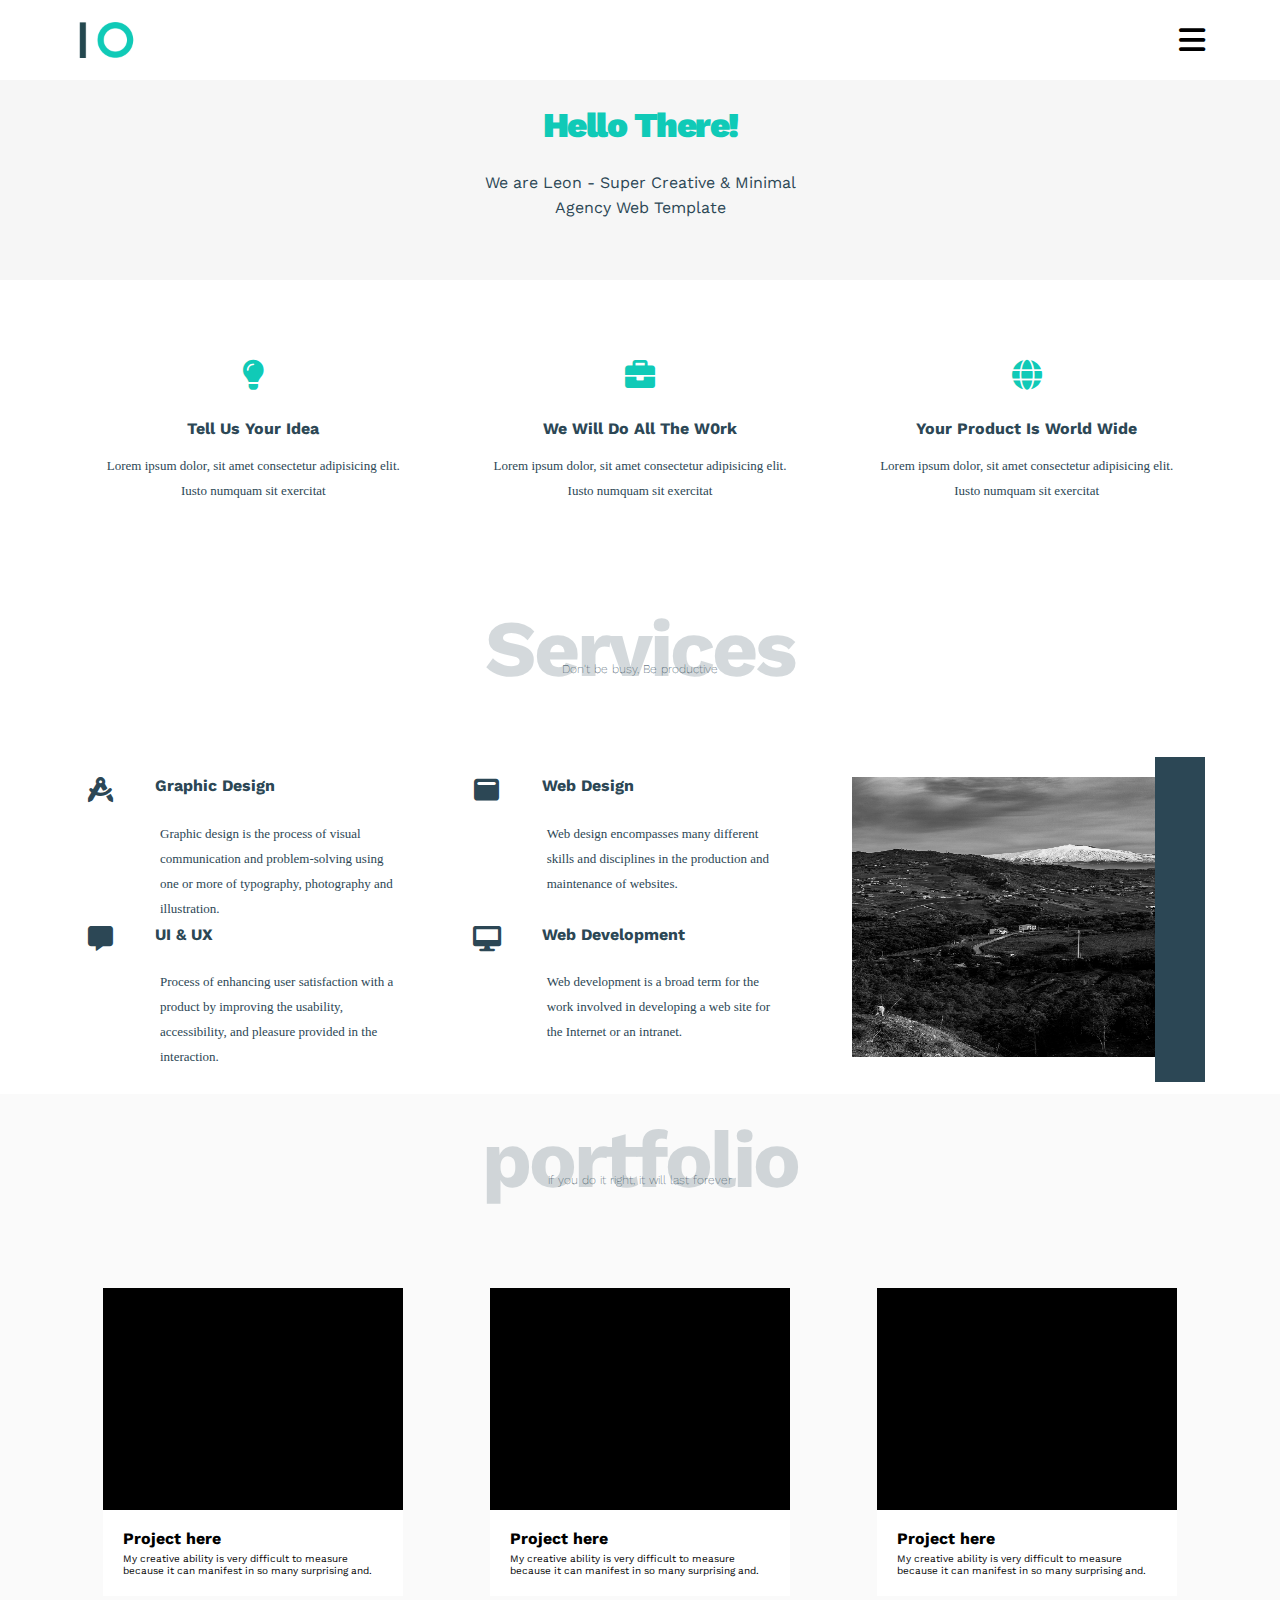
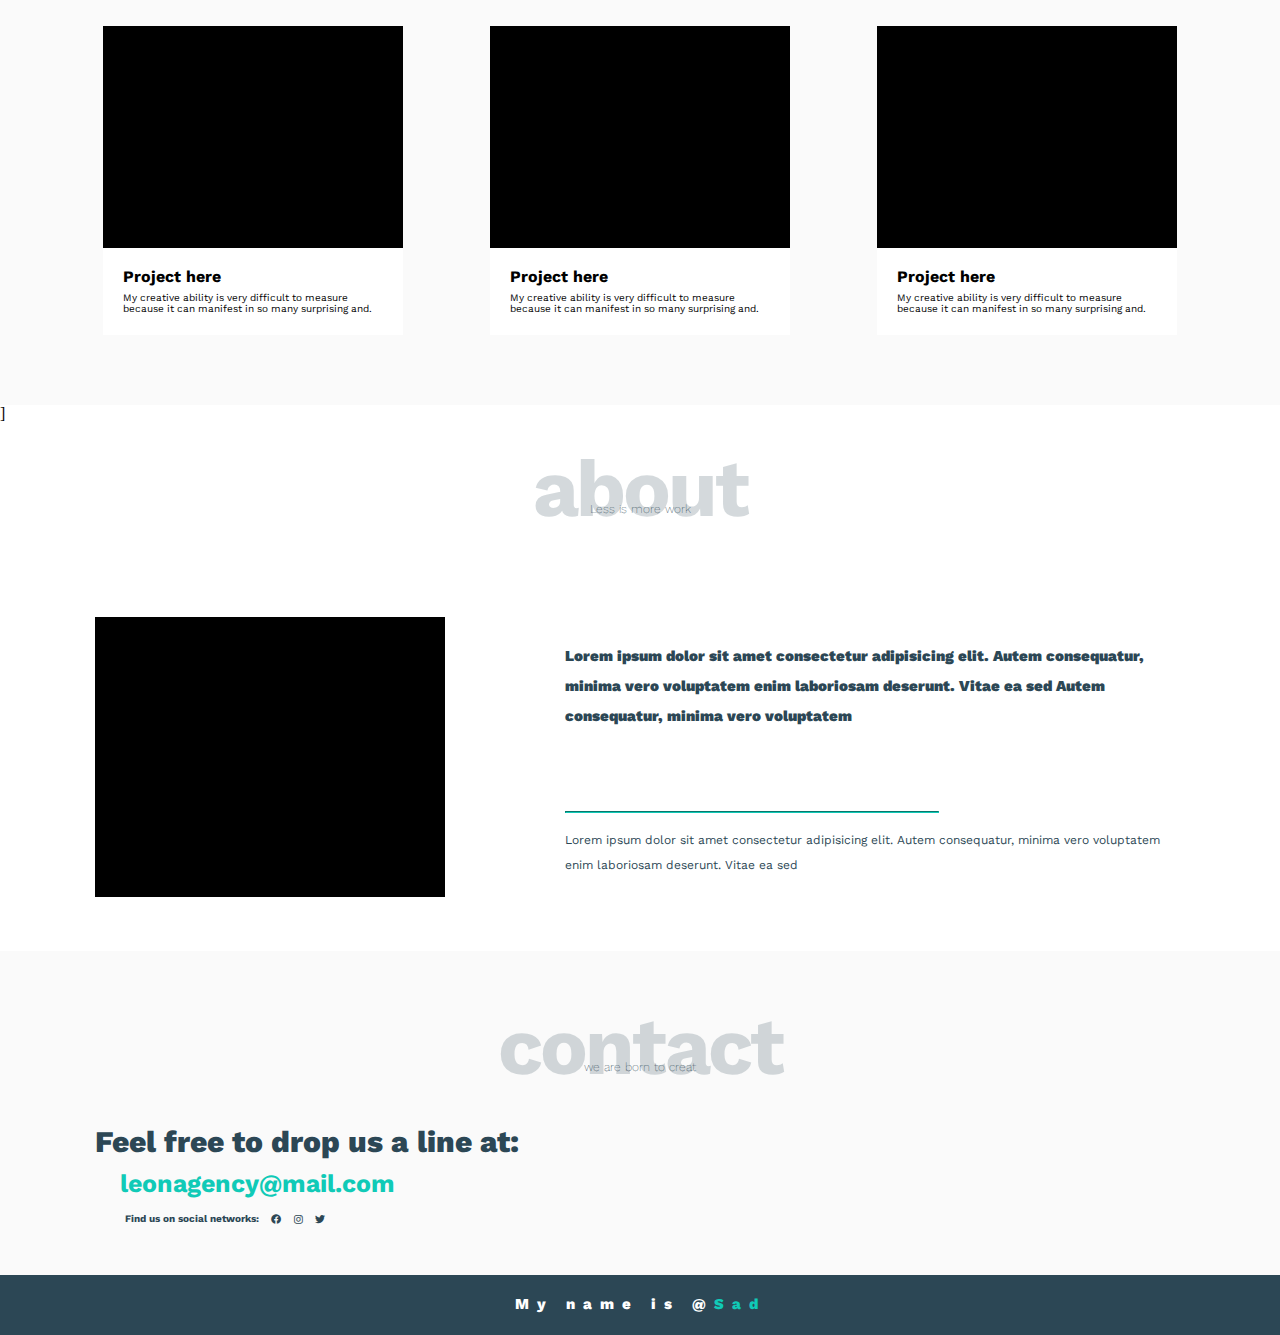
<file: index.html>
<!DOCTYPE html>
<html lang="en">

<head>
    <meta charset="UTF-8">
    <meta http-equiv="X-UA-Compatible" content="IE=edge">
    <meta name="viewport" content="width=device-width, initial-scale=1.0">
    <title>Leon Template</title>
    <!-- Main Css link -->
    <link rel="stylesheet" href="css/main.css">
    <!-- normalize file -->
    <link rel="stylesheet" href="css/normalize.css">
    <!-- font icons -->
    <link rel="stylesheet" href="css/all.min.css">
    <!-- Google fonts  -->
    <link href="https://fonts.googleapis.com/css2?family=Cairo
    :wght@700&family=Work+Sans:wght@200;300;400;500
    ;600;700;900&display=swap" rel="stylesheet">
    <link rel="preconnect" href="https://fonts.googleapis.com">
    <link rel="preconnect" href="https://fonts.gstatic.com" crossorigin>
    <link href="https://fonts.googleapis.com/css2?family=Work+Sans:wght@400;600;800;900&display=swap" rel="stylesheet">
</head>

<body>
    <header>
        <div class="container">
            <img src="img/logo.png" alt="logo">
            <i class="fa-solid fa-bars"></i>
        </div>
    </header>
    <section class="head">
        <div class="container">
            <h2>Hello There!</h2>
            <p>We are Leon - Super Creative & Minimal
                <br>Agency Web Template
            </p>
        </div>
    </section>
    <section class="info">
        <div class="container">
            <div class="info-card">
                <i class="fa-solid fa-lightbulb"></i>
                <h3>Tell Us Your Idea</h3>
                <p>Lorem ipsum dolor, sit amet consectetur adipisicing elit.
                    Iusto numquam sit exercitat</p>
            </div>
            <div class="info-card">
                <i class="fa-solid fa-briefcase"></i>
                <h3>We Will Do All The W0rk</h3>
                <p>Lorem ipsum dolor, sit amet consectetur adipisicing elit.
                    Iusto numquam sit exercitat</p>
            </div>
            <div class="info-card">
                <i class="fa-solid fa-globe"></i>
                <h3>Your Product Is World Wide</h3>
                <p>Lorem ipsum dolor, sit amet consectetur adipisicing elit.
                    Iusto numquam sit exercitat</p>
            </div>
        </div>
    </section>
    <section class="services">
        <div class="container">
            <div class="special-heading">
                <h3>Services</h3>
                <p>Don't be busy, Be productive</p>
            </div>
            <div class="services-content">
                <div class="col">
                    <div class="serv">
                        <i class="fa-solid fa-compass-drafting"></i>
                        <div class="text">
                        <h4>Graphic Design</h4>
                        <p>Graphic design is the process of visual
                            communication and problem-solving
                            using one or more of typography,
                            photography and illustration.</p>
                        </div>
                    </div>
                    <div class="serv">
                        <i class="fa-solid fa-message"></i>
                        <div class="text">
                        <h4>UI & UX</h4>
                        <p>Process of enhancing user satisfaction
                            with a product by improving the
                            usability, accessibility, and pleasure
                            provided in the interaction.</p>
                        </div>
                    </div>
                </div>
                <div class="col">
                    <div class="serv">
                        <i class="fa-solid fa-window-maximize"></i>
                        <div class="text">
                        <h4>Web Design</h4>
                        <p>Web design encompasses many different 
                            skills and disciplines in the production 
                            and maintenance of websites.</p>
                        </div>
                    </div>
                    <div class="serv">
                        <i class="fa-solid fa-desktop"></i>
                        <div class="text">
                        <h4>Web Development</h4>
                        <p>Web development is a broad term for 
                            the work involved in developing a web site 
                            for the Internet or an intranet.</p>
                        </div>
                    </div>
                </div>
                <div class="col">
                    <div class="image">
                        <img height="280px" width="350px"  src="img/black-g976bfc27b_1920.jpg" alt="mountain">
                    </div>
                </div>
            </div>
        </div>
    </section>
    <!-- start portfolio -->
    <section class="port">
        <div class="container">
            <div class="special-heading">
                <h3>portfolio</h3>
                <p>if you do it right, it will last forever</p>
            </div>
            <div class="projects">
                <div class="pro">
                    <img  src="img/Image.png" alt="">
                    <div class="text">
                        <h4>Project here</h4>
                        <p>My creative ability is very difficult to measure because it can 
                            manifest in so many surprising and.</p>
                    </div>
                </div>
                <div class="pro">
                    <img  src="img/Image.png" alt="">
                    <div class="text">
                        <h4>Project here</h4>
                        <p>My creative ability is very difficult to measure because it can 
                            manifest in so many surprising and.</p>
                    </div>
                </div>
                <div class="pro">
                    <img  src="img/Image.png" alt="">
                    <div class="text">
                        <h4>Project here</h4>
                        <p>My creative ability is very difficult to measure because it can 
                            manifest in so many surprising and.</p>
                    </div>
                </div>
                <div class="pro">
                    <img  src="img/Image.png" alt="">
                    <div class="text">
                        <h4>Project here</h4>
                        <p>My creative ability is very difficult to measure because it can 
                            manifest in so many surprising and.</p>
                    </div>
                </div>
                <div class="pro">
                    <img  src="img/Image.png" alt="">
                    <div class="text">
                        <h4>Project here</h4>
                        <p>My creative ability is very difficult to measure because it can 
                            manifest in so many surprising and.</p>
                    </div>
                    
                </div>
                <div class="pro">
                    <img  src="img/Image.png" alt="">
                    <div class="text">
                        <h4>Project here</h4>
                        <p>My creative ability is very difficult to measure because it can 
                            manifest in so many surprising and.</p>
                    </div>
                    
                </div>
            </div>
        </div>
    </section>
    <!-- End portfolio -->
    <!-- Stat About -->
        <div class="about">]
            <div class="container">
                <div class="special-heading">
                    <h3>about</h3>
                    <p>Less is more work</p>
                </div>
                <div class="about-content">
                    <div class="shape">
                        <img height="280px" width="350px" src="img/Image.png" alt="">
                    </div>
                    <div class="text">
                        <p>Lorem ipsum dolor sit amet consectetur adipisicing elit.
                            Autem consequatur, minima vero voluptatem 
                            enim laboriosam deserunt. Vitae ea sed Autem consequatur, minima vero voluptatem</p>
                            <hr>
                            <p>Lorem ipsum dolor sit amet consectetur adipisicing elit.
                                Autem consequatur, minima vero voluptatem 
                                enim laboriosam deserunt. Vitae ea sed</p>
                    </div>
                </div>
            </div>
        </div>
        <!-- End about -->
        <!-- Start contact -->
        <div class="contact">
            <div class="container">
                <div class="special-heading">
                    <h3>contact</h3>
                    <p>we are born to creat</p>
                </div>
                <div class="contact-info">
                    <h3>Feel free to drop us a line at:</h3>
                    <a href="mailto:elbedawey11@gmail.com"> leonagency@mail.com</a>
                    <div class="icons">
                        <p>Find us on social networks:</p>
                        <i class="fa-brands fa-facebook"></i>
                        <i class="fa-brands fa-instagram"></i>
                        <i class="fa-brands fa-twitter"></i>
                    </div>
                </div>
            </div>
        </div>
        <footer>
                <p>My name is @<span>Sad</span></p>
        </footer>
    </body>
</html>
</file>
<file: css/main.css>
/* Main rules  */
*{
    margin: 0px;
    padding: 0px;
    box-sizing: border-box;
}
/* Main colors padding ..etc */
:root{
    --maincolor:#10cab7;
    --seccolor:#2c4755;
    --mainfont:'Work Sans', sans-serif;
    --secfont: 'Cairo' ,
}
/* componet  */
.special-heading{
    margin-bottom: 100px;
}
.special-heading h3{
    text-align: center;
    color: var(--seccolor);
    font-family: var(--mainfont);
    font-size: 80px;
    letter-spacing: -3px;
    opacity: 0.2;
    margin: 0px;
    padding: 0px;
    
}
.special-heading p{
    margin-top: -32px;
    padding: 0px;
    color: var(--seccolor);
    font-weight: 200;
    font-family:var(--mainfont) ;
    font-size: 12px;
    text-align: center;

}
/* main container */
.container{
    padding: 20px 20px;
    margin-right: auto;
    margin-left: auto;
    
    
}
/* editing media  */

/* small */
@media (min-width:768px) {
    .container{
        width: 750px;
    }
}
/* medium */
@media (min-width:992px){

    .container{
        width: 970px;
    }
}
/* large */
@media (min-width:1200px){

    .container{
        width: 1170px;
    }
}

/* start_header */
header{
width: 100%;
height: 80px;
}
header .container{
    display: flex;
    justify-content: space-between;
    align-items: center;
    position: relative;
}
header img{
    height: 40px;
}
header i{
    font-size:30px ;
    transition: 0.5s;
    -webkit-transition: 0.5s;
    -moz-transition: 0.5s;
    -ms-transition: 0.5s;
    -o-transition: 0.5s;
}
header i:hover{
    color: var(--maincolor);
}
/* End heading */
/* Start head */
.head{
    width: 100%;
    height: 200px;
    margin-bottom: 30px;
    background-color: #f6f6f6;
    display: flex;
    justify-content: center;
    text-align: center;
}
.head h2{
    margin-top: 5px;
    margin-bottom: 25px;
    font-size: 35px;
    color: var(--maincolor);
    letter-spacing: -1.5px;
    font-family: var(--mainfont);
    font-weight: 900;
}
.head p{
    color: var(--seccolor);
    font-family: var(--mainfont);
    line-height:25px ;

}
/* End head */
/* Start info */
.info{
    margin-bottom: 30px;
}
.info .container{
    display: grid;
    grid-template-columns: repeat(auto-fill, minmax(300px, 1fr));
    grid-gap: 30px;
}
.info-card{
    text-align: center;
    padding: 30px;
    transition: 0.5s;
    -webkit-transition: 0.5s;
    -moz-transition: 0.5s;
    -ms-transition: 0.5s;
    -o-transition: 0.5s;
}
.info-card i{
    color: var(--maincolor);
    font-size: 30px;
    margin-bottom:30px;
}
.info-card h3{
    color: var(--seccolor);
    font-family: var(--mainfont);
    font-size: 16px;
    margin-bottom: 15px;
}
.info-card p{
    color:var(--seccolor);
    font-size: 13px;
    line-height:25px ;
    
}
.info-card:hover{
    box-shadow: 0px 0px 4px 0px #00000050;
}
/* start serv */
.services .services-content{
    display: grid;
    grid-template-columns: repeat(auto-fill, minmax(300px, 1fr));
    grid-gap: 30px;

}
.services .serv{
    display: flex;
    margin-bottom: 30px;
}
@media (max-width:768px) {
    .services .serv{
        text-align: center;
        display: flex;
        flex-direction: column;
    }
}
.services .serv i {
    color: var(--seccolor);
    flex-basis: 50px;
    font-size: 25px;
    text-align: center;
    
}
.services .serv .text{
    flex: 1;
    padding-left: 30px;
    padding-right: 30px;
}
.services .serv .text h4{
    color: var(--seccolor);
    font-family: var(--mainfont);
    margin-bottom: 20px;
    font-weight: bold;
}
.services .serv .text p{
    font-family: var(--secfont);
    font-size: 13px;
    line-height: 25px;
    color: var(--seccolor);
    height: 80px;
    padding: 5px;
}
.services .col .image{
    text-align: center;
    position: relative;

}
.services .col .image::before{
    content: "";
position: absolute;
right: 0;
top: -20px;
height: calc(100% + 40px);
width: 50px;
background-color: var(--seccolor);
z-index: 10;
}
@media (max-width:1200px) {
    .services .col .image{
        display: none;
    }
    
}
/* End serv  */
/* Start portfolio */
.port{
    background-color: #fafafa;
}
.port .projects{
    display: grid;
    grid-template-columns: repeat(auto-fill, minmax(300px, 1fr));
    grid-gap: 30px;
    justify-items: center;
    margin-bottom: 50px;

}
.port .pro{

    width: 300px;
    display: flex;
    flex-direction: column;

    
    
}
.port .pro .text{
    background-color: white;
    padding: 20px;
    font-family: var(--mainfont);
}
.port .pro .text p{
    font-size: 10px;
    margin-top: 5px;
}
/* End portfoilio  */
/* start about */
.about{
    margin-bottom: 30px;
}
.about .about-content{
    padding-left: 20px;
    padding-right: 20px;
    display: flex;
    justify-content: center;
    align-items: center;
    align-content: center;

}
.about-content .text{
    padding-left: 120px;
    color: var(--seccolor);
    display: flex;
    flex-direction: column;
    justify-content: flex-start;
    font-family: var(--mainfont);
}
.about-content p:first-of-type{
font-weight: 900;
font-size: 15px;
line-height: 30px;
margin-bottom: 80px;
}
.about-content p:last-of-type{
    margin-top: 15px;
    font-size: 12px;
    line-height: 25px;
    }
    .about-content hr{
        width: 60%;
        display: inline-block;
        border-color: var(--maincolor);
    }
.about-content .shape{
    width: 45%;
}
@media (max-width:1200px) {
    .about-content .shape{
        display: none;
    }
    .about-content {
        display: flex;
        justify-content: center;
        align-items: center;
        padding: 0px;
        margin-top: -40px;

    }
    .about-content .text{
        padding: 0px;
        margin: 0px;
    }   
    .about-content p:first-of-type{
        font-weight: 900;
        font-size: 15px;
        line-height: 30px;
        margin-bottom: 30px;
        }
        .about-content p:last-of-type{
            margin-top: 15px;
            font-size: 12px;
            line-height: 25px;
            }
}
/* end about */
/* start contact */
.contact{
    background-color: #fafafa;
    padding-bottom: 30px;
}
.contact .special-heading{
    margin-top: 30px;
    margin-bottom: 50px;
}
.contact .contact-info{
    display: flex;
    justify-content: flex-start;
    align-items: flex-start;
    flex-direction: column;
}
.contact .contact-info h3{
    color: var(--seccolor);
    font-family: var(--mainfont);
    font-weight:800;
    font-size: 30px;
    margin-left: 20px;
    margin-bottom: 10px;
}
.contact .contact-info a{
    text-decoration: none;
    color: var(--maincolor);
    font-family: var(--mainfont);
    font-weight: bold;
    font-size: 25px;
    margin-left: 45px;
    margin-bottom: 15px;
}
.contact .contact-info .icons{
    display: flex;
    width: 200px;
    justify-content: space-between;
    align-items: center;
    margin-left: 50px;
    color: var(--seccolor);
    font-size: 10px;
}
.contact .contact-info .icons p{
    font-family: var(--mainfont);
    font-weight: bold;
}
@media (max-width:500px) {
    .contact .contact-info a, .contact .contact-info h3{
        margin-left: 0px;
        font-size: 20px;
    }
    .contact .contact-info{
        margin: 0px;
        display: flex;
        justify-content: center;
        align-items: center;
        
    }
    .contact .contact-info .icons{
        margin-left: 0px;
    }
}
/* End contact */
/* start footer */
footer{
    width: 100%;
    height:60px;
    background-color: var(--seccolor);
    display: flex;
    align-items: center;
    justify-content: center;
}
footer p{
    color: white;
    font-family: var(--mainfont);
    font-size: 15px;
    font-weight:800 ;
    letter-spacing: 8px;
    
}
footer p span{
    color: var(--maincolor);
}
</file>
